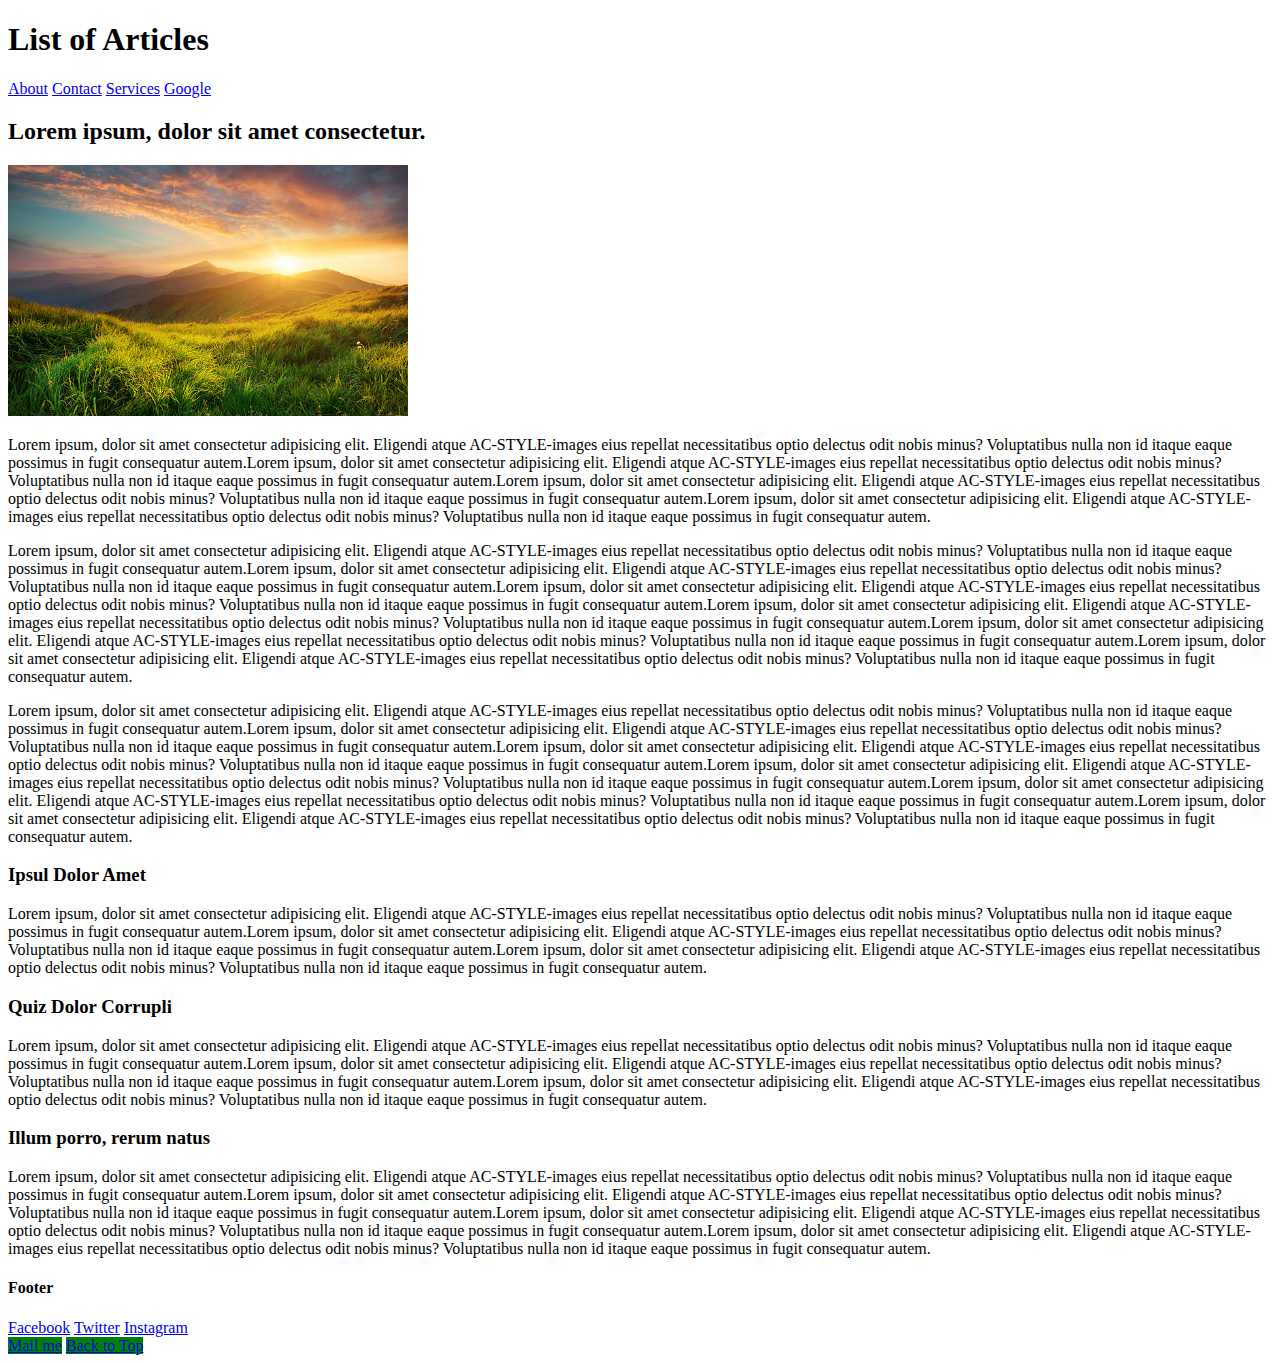
<file: block-BHaaak/index.html>
<!-- 
### Create a website having 3 separate pages.

#### TODO 💻:

1. Create a website having 3 separate pages.
2. Each page must be connected.
3. Each page must have the same structure. But the content can be different. The sample structure of a page has been shown below.
4. There must be different images on each page.
5. For the link use both relative path and absolute path depending upon the type of link.
6. In the footer, we have some social media links also, connect each media link to your profile page.
7. For mail me link in the footer, connect it to a mail. The mail must have a subject and body part also.
8. Back to top button must take to the top of the page once clicked.

---

![alt text](https://raw.githubusercontent.com/suraj122/AC-STYLE-images/master/html-css/ex-1.png)

---

- use appropriate semantic tags and keep the nesting and indentation clean.
- All the absolute must open in a new window. -->
<!DOCTYPE html>
<html lang="en">
<head>
    <meta charset="UTF-8">
    <title>assignment 1</title>
    <link rel="stylesheet" href="style.css"/>
</head>
<body id="top">
    <header>
        <h1>List of Articles</h1>
        <nav>
            <a href="about.html">About</a>
            <a href="contact.html">Contact</a>
            <a href="service.html">Services</a>
            <a href="http://www.google.com/" target="_blank">Google</a>
        </nav>
    </header>
    <main>
        <section>
            <article>
                <header>
                <h2>Lorem ipsum, dolor sit amet consectetur.</h2>
                <img src="natore.png" alt="nature" width="400"/>
                </header>
                <p>Lorem ipsum, dolor sit amet consectetur adipisicing elit. Eligendi atque AC-STYLE-images
                     eius repellat necessitatibus optio delectus odit nobis minus? Voluptatibus nulla non id
                      itaque eaque possimus in fugit consequatur autem.Lorem ipsum, dolor sit amet consectetur adipisicing elit. Eligendi atque AC-STYLE-images
                      eius repellat necessitatibus optio delectus odit nobis minus? Voluptatibus nulla non id
                       itaque eaque possimus in fugit consequatur autem.Lorem ipsum, dolor sit amet consectetur adipisicing elit. Eligendi atque AC-STYLE-images
                       eius repellat necessitatibus optio delectus odit nobis minus? Voluptatibus nulla non id
                        itaque eaque possimus in fugit consequatur autem.Lorem ipsum, dolor sit amet consectetur adipisicing elit. Eligendi atque AC-STYLE-images
                        eius repellat necessitatibus optio delectus odit nobis minus? Voluptatibus nulla non id
                         itaque eaque possimus in fugit consequatur autem.</p>
                         <p>Lorem ipsum, dolor sit amet consectetur adipisicing elit. Eligendi atque AC-STYLE-images
                            eius repellat necessitatibus optio delectus odit nobis minus? Voluptatibus nulla non id
                             itaque eaque possimus in fugit consequatur autem.Lorem ipsum, dolor sit amet consectetur adipisicing elit. Eligendi atque AC-STYLE-images
                             eius repellat necessitatibus optio delectus odit nobis minus? Voluptatibus nulla non id
                              itaque eaque possimus in fugit consequatur autem.Lorem ipsum, dolor sit amet consectetur adipisicing elit. Eligendi atque AC-STYLE-images
                              eius repellat necessitatibus optio delectus odit nobis minus? Voluptatibus nulla non id
                               itaque eaque possimus in fugit consequatur autem.Lorem ipsum, dolor sit amet consectetur adipisicing elit. Eligendi atque AC-STYLE-images
                               eius repellat necessitatibus optio delectus odit nobis minus? Voluptatibus nulla non id
                                itaque eaque possimus in fugit consequatur autem.Lorem ipsum, dolor sit amet consectetur adipisicing elit. Eligendi atque AC-STYLE-images
                                eius repellat necessitatibus optio delectus odit nobis minus? Voluptatibus nulla non id
                                 itaque eaque possimus in fugit consequatur autem.Lorem ipsum, dolor sit amet consectetur adipisicing elit. Eligendi atque AC-STYLE-images
                                 eius repellat necessitatibus optio delectus odit nobis minus? Voluptatibus nulla non id
                                  itaque eaque possimus in fugit consequatur autem.</p>
                                  <p>Lorem ipsum, dolor sit amet consectetur adipisicing elit. Eligendi atque AC-STYLE-images
                                    eius repellat necessitatibus optio delectus odit nobis minus? Voluptatibus nulla non id
                                     itaque eaque possimus in fugit consequatur autem.Lorem ipsum, dolor sit amet consectetur adipisicing elit. Eligendi atque AC-STYLE-images
                                     eius repellat necessitatibus optio delectus odit nobis minus? Voluptatibus nulla non id
                                      itaque eaque possimus in fugit consequatur autem.Lorem ipsum, dolor sit amet consectetur adipisicing elit. Eligendi atque AC-STYLE-images
                                      eius repellat necessitatibus optio delectus odit nobis minus? Voluptatibus nulla non id
                                       itaque eaque possimus in fugit consequatur autem.Lorem ipsum, dolor sit amet consectetur adipisicing elit. Eligendi atque AC-STYLE-images
                                       eius repellat necessitatibus optio delectus odit nobis minus? Voluptatibus nulla non id
                                        itaque eaque possimus in fugit consequatur autem.Lorem ipsum, dolor sit amet consectetur adipisicing elit. Eligendi atque AC-STYLE-images
                                        eius repellat necessitatibus optio delectus odit nobis minus? Voluptatibus nulla non id
                                         itaque eaque possimus in fugit consequatur autem.Lorem ipsum, dolor sit amet consectetur adipisicing elit. Eligendi atque AC-STYLE-images
                                         eius repellat necessitatibus optio delectus odit nobis minus? Voluptatibus nulla non id
                                          itaque eaque possimus in fugit consequatur autem.</p>

            </article>
        </section>
        <section>
            <article>
                <h3>Ipsul Dolor Amet</h3>
                <p>Lorem ipsum, dolor sit amet consectetur adipisicing elit. Eligendi atque AC-STYLE-images
                    eius repellat necessitatibus optio delectus odit nobis minus? Voluptatibus nulla non id
                     itaque eaque possimus in fugit consequatur autem.Lorem ipsum, dolor sit amet consectetur adipisicing elit. Eligendi atque AC-STYLE-images
                     eius repellat necessitatibus optio delectus odit nobis minus? Voluptatibus nulla non id
                      itaque eaque possimus in fugit consequatur autem.Lorem ipsum, dolor sit amet consectetur adipisicing elit. Eligendi atque AC-STYLE-images
                      eius repellat necessitatibus optio delectus odit nobis minus? Voluptatibus nulla non id
                       itaque eaque possimus in fugit consequatur autem.</p>
            </article>
            <article>
                <h3>Quiz Dolor Corrupli</h3>
                <p>Lorem ipsum, dolor sit amet consectetur adipisicing elit. Eligendi atque AC-STYLE-images
                    eius repellat necessitatibus optio delectus odit nobis minus? Voluptatibus nulla non id
                     itaque eaque possimus in fugit consequatur autem.Lorem ipsum, dolor sit amet consectetur adipisicing elit. Eligendi atque AC-STYLE-images
                     eius repellat necessitatibus optio delectus odit nobis minus? Voluptatibus nulla non id
                      itaque eaque possimus in fugit consequatur autem.Lorem ipsum, dolor sit amet consectetur adipisicing elit. Eligendi atque AC-STYLE-images
                      eius repellat necessitatibus optio delectus odit nobis minus? Voluptatibus nulla non id
                       itaque eaque possimus in fugit consequatur autem.</p>
            </article>
            <article>
                <h3>Illum porro, rerum natus</h3>
                <p>Lorem ipsum, dolor sit amet consectetur adipisicing elit. Eligendi atque AC-STYLE-images
                    eius repellat necessitatibus optio delectus odit nobis minus? Voluptatibus nulla non id
                     itaque eaque possimus in fugit consequatur autem.Lorem ipsum, dolor sit amet consectetur adipisicing elit. Eligendi atque AC-STYLE-images
                     eius repellat necessitatibus optio delectus odit nobis minus? Voluptatibus nulla non id
                      itaque eaque possimus in fugit consequatur autem.Lorem ipsum, dolor sit amet consectetur adipisicing elit. Eligendi atque AC-STYLE-images
                      eius repellat necessitatibus optio delectus odit nobis minus? Voluptatibus nulla non id
                       itaque eaque possimus in fugit consequatur autem.Lorem ipsum, dolor sit amet consectetur adipisicing elit. Eligendi atque AC-STYLE-images
                       eius repellat necessitatibus optio delectus odit nobis minus? Voluptatibus nulla non id
                        itaque eaque possimus in fugit consequatur autem.</p>
            </article>
        </section>
    </main>
    <footer>
        <h4>Footer</h4>
        <nav>
            <a href="#" target="_blank">Facebook</a>
            <a href="#" target="_blank">Twitter</a>
            <a href="#" target="_blank">Instagram</a>
        </nav>
        <a href="mailto:abc@gmail.com?subject=Reaching Out&body=How are you doing?" class="awesome">Mail me</a>
        <a href="#top" class="awesome">Back to Top</a>
    </footer>
    </body>
</html>
</file>
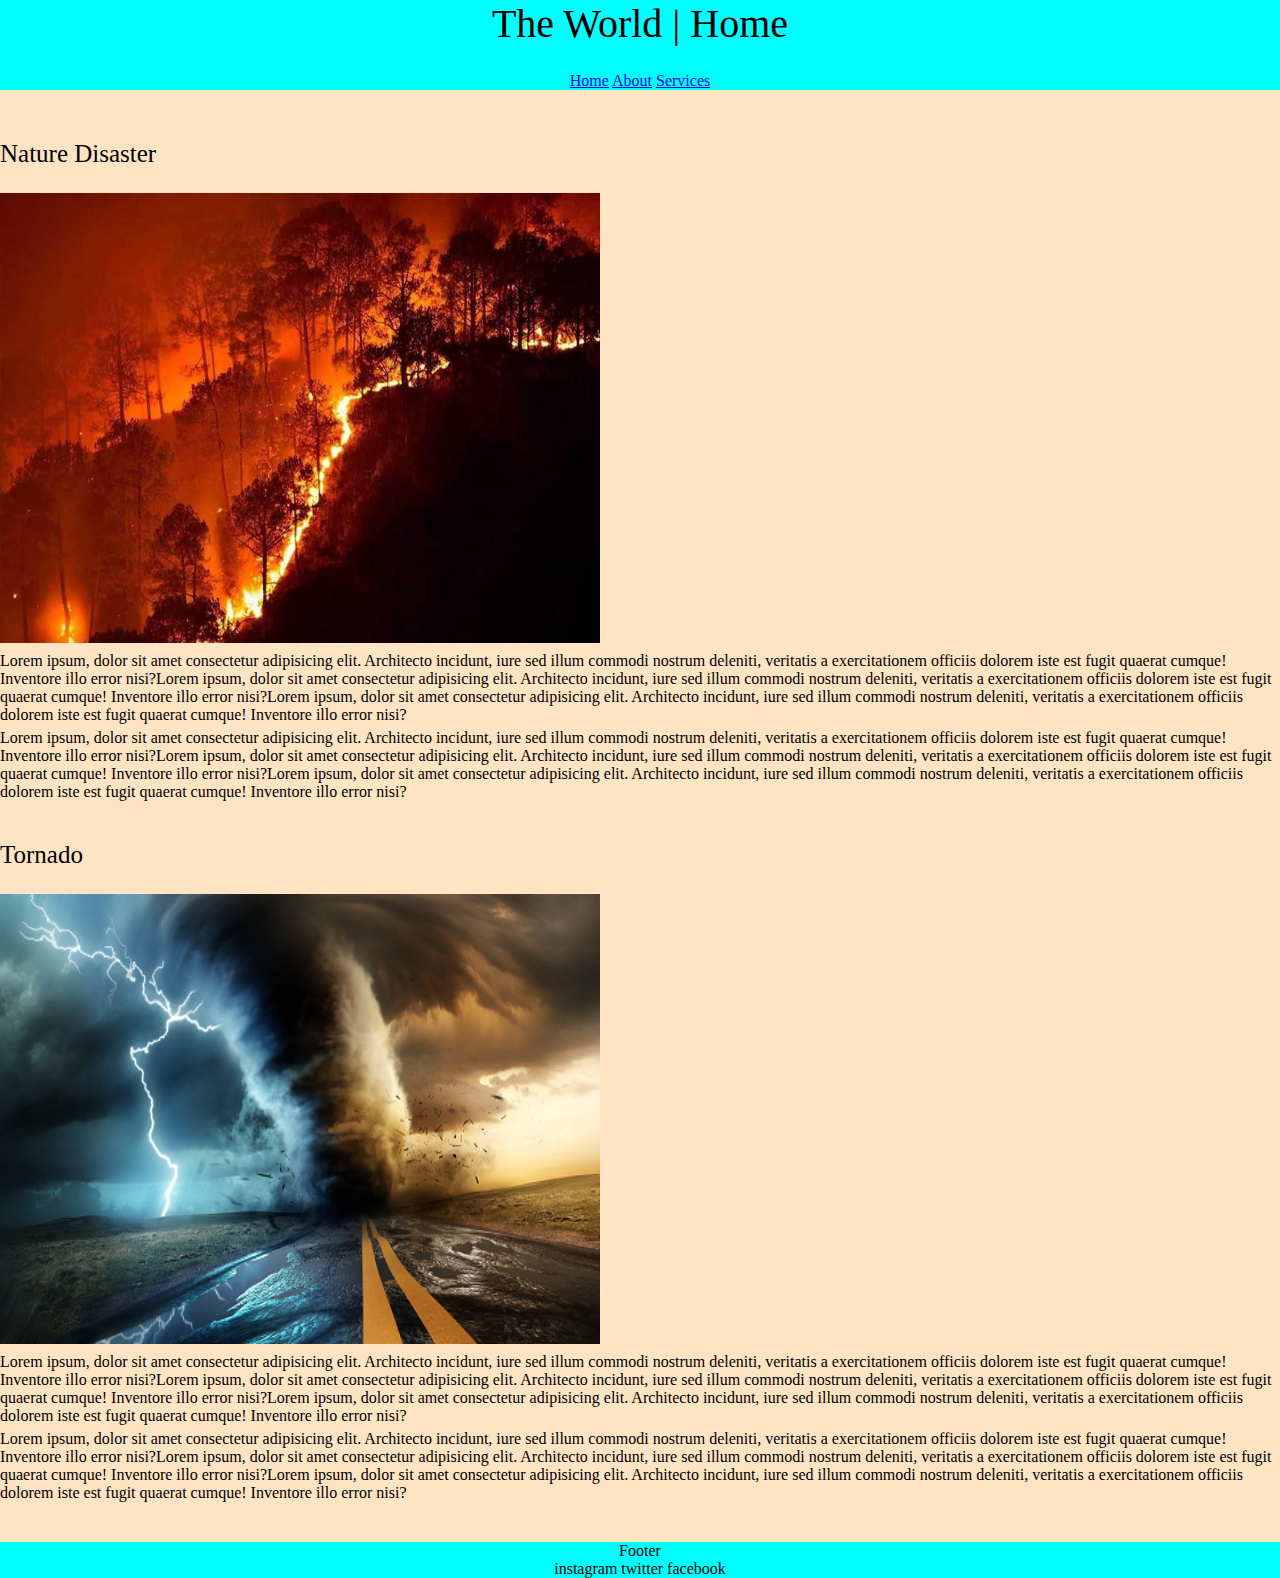
<file: block-BHaaam/index.html>
<!-- 
### Create a website having 3 separate pages.

#### TODO 💻:

1. Create a multi-page website, having at least three pages connected.

2. Each page must have one header and footer.

3. In between the header and footer, there must be the main content of the page.

4. The main content must have at least two articles.

5. Each article must have one image.

6. Use different background colors for different pages.

7. Using CSS resets is necessary.

- use appropriate semantic tags and keep the nesting and indentation clean. -->
<!DOCTYPE html>
<html lang="en">
<head>
    <meta charset="UTF-8">
    <title>assignment-2</title>
    <link rel="stylesheet" href="style.css"/>
</head>
<body class="home">
    <header class="main">
        <h1>The World | Home</h1>
        <nav>
            <a href="index.html">Home</a>
            <a href="about.html">About</a>
            <a href="service.html">Services</a>
        </nav>
    </header>
    <main>
        <section>
            <article>
                <header>
                <h2>Nature Disaster</h2>
                <img src="disaster.png" alt="disaster"/>
                </header>
                <p>Lorem ipsum, dolor sit amet consectetur adipisicing elit. Architecto incidunt, iure sed 
                    illum commodi nostrum deleniti, veritatis a exercitationem officiis dolorem iste est 
                    fugit quaerat cumque! Inventore illo error nisi?Lorem ipsum, dolor sit amet consectetur adipisicing elit. Architecto incidunt, iure sed 
                    illum commodi nostrum deleniti, veritatis a exercitationem officiis dolorem iste est 
                    fugit quaerat cumque! Inventore illo error nisi?Lorem ipsum, dolor sit amet consectetur adipisicing elit. Architecto incidunt, iure sed 
                    illum commodi nostrum deleniti, veritatis a exercitationem officiis dolorem iste est 
                    fugit quaerat cumque! Inventore illo error nisi?</p>
                    <p>Lorem ipsum, dolor sit amet consectetur adipisicing elit. Architecto incidunt, iure sed 
                        illum commodi nostrum deleniti, veritatis a exercitationem officiis dolorem iste est 
                        fugit quaerat cumque! Inventore illo error nisi?Lorem ipsum, dolor sit amet consectetur adipisicing elit. Architecto incidunt, iure sed 
                        illum commodi nostrum deleniti, veritatis a exercitationem officiis dolorem iste est 
                        fugit quaerat cumque! Inventore illo error nisi?Lorem ipsum, dolor sit amet consectetur adipisicing elit. Architecto incidunt, iure sed 
                        illum commodi nostrum deleniti, veritatis a exercitationem officiis dolorem iste est 
                        fugit quaerat cumque! Inventore illo error nisi?</p>
            </article>
            <article>
                <header>
                <h2>Tornado</h2>
                <img src="tornado.png" alt="tornado"/>
                </header>
                <p>Lorem ipsum, dolor sit amet consectetur adipisicing elit. Architecto incidunt, iure sed 
                    illum commodi nostrum deleniti, veritatis a exercitationem officiis dolorem iste est 
                    fugit quaerat cumque! Inventore illo error nisi?Lorem ipsum, dolor sit amet consectetur adipisicing elit. Architecto incidunt, iure sed 
                    illum commodi nostrum deleniti, veritatis a exercitationem officiis dolorem iste est 
                    fugit quaerat cumque! Inventore illo error nisi?Lorem ipsum, dolor sit amet consectetur adipisicing elit. Architecto incidunt, iure sed 
                    illum commodi nostrum deleniti, veritatis a exercitationem officiis dolorem iste est 
                    fugit quaerat cumque! Inventore illo error nisi?</p>
                    <p>Lorem ipsum, dolor sit amet consectetur adipisicing elit. Architecto incidunt, iure sed 
                        illum commodi nostrum deleniti, veritatis a exercitationem officiis dolorem iste est 
                        fugit quaerat cumque! Inventore illo error nisi?Lorem ipsum, dolor sit amet consectetur adipisicing elit. Architecto incidunt, iure sed 
                        illum commodi nostrum deleniti, veritatis a exercitationem officiis dolorem iste est 
                        fugit quaerat cumque! Inventore illo error nisi?Lorem ipsum, dolor sit amet consectetur adipisicing elit. Architecto incidunt, iure sed 
                        illum commodi nostrum deleniti, veritatis a exercitationem officiis dolorem iste est 
                        fugit quaerat cumque! Inventore illo error nisi?</p>
            </article>
        </section>
    </main>
    <footer class="footer">
        <h3>Footer</h3>
        <nav>
            <a nref="#">instagram</a>
            <a nref="#">twitter</a>
            <a nref="#">facebook</a>
        </nav>

    </footer>
</body>
</html>
</file>
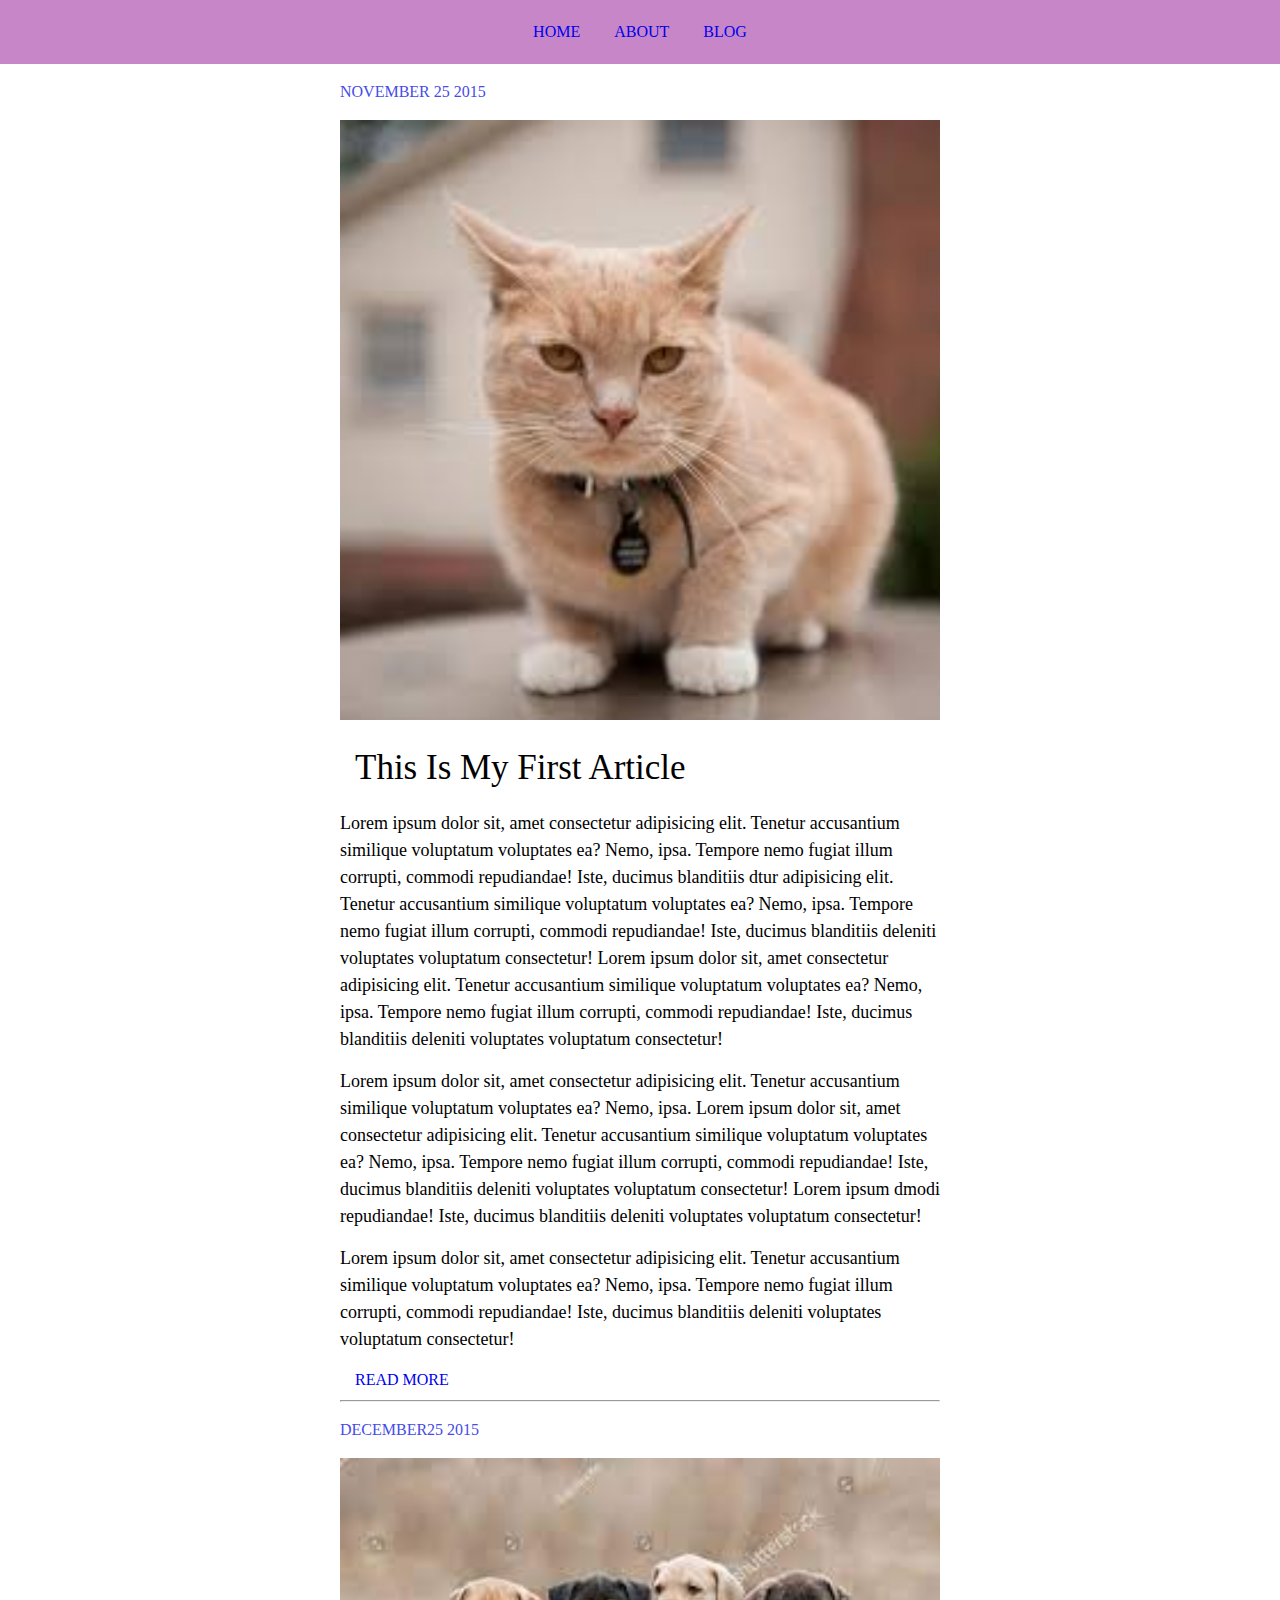
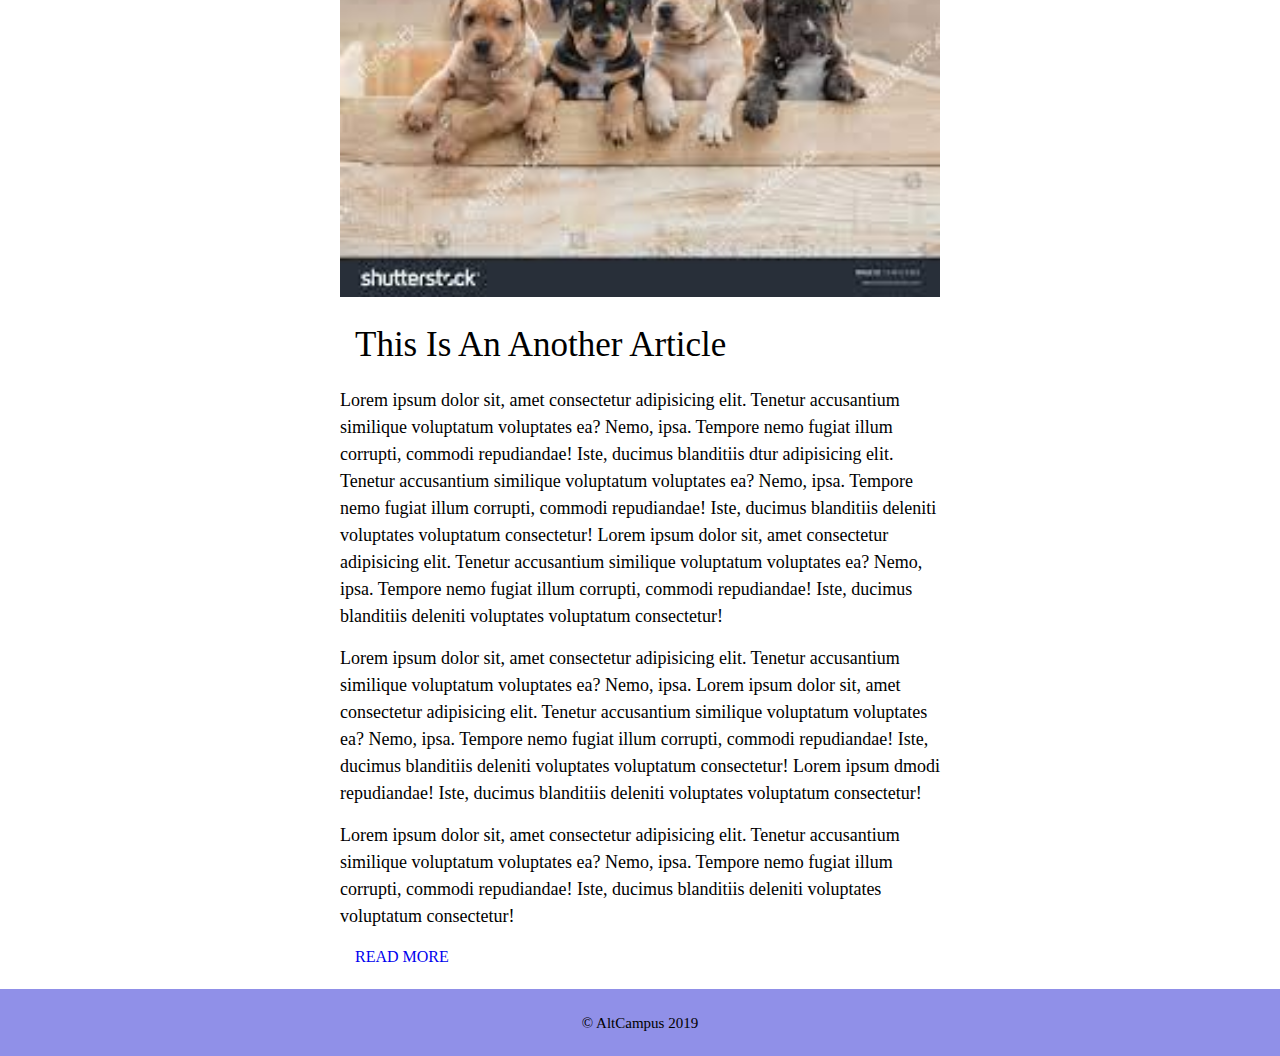
<file: block-BHaaan/index.html>
<!---

### Create a blog page having 2 articles.

#### TODO 🚀:

1. Create a blog page having 2 articles.
2. The sample structure of a page has been shown below.

---

![alt text](https://raw.githubusercontent.com/suraj122/AC-STYLE-images/master/html-css/ex3.png)

---

- Using a CSS reset is necessary.

- Use appropriate semantic tags and keep the nesting and indentation clean.

-->
<!DOCTYPE html>
<html lang="en">
<head>
    <meta charset="UTF-8">
    <title>Assignment-3</title>
    <link rel="stylesheet" href="style.css"/>
</head>
<body>
    <header class="head">
        <nav>
            <a href="#">Home</a>
            <a href="#">About</a>
            <a href="#">Blog</a>
        </nav>
    </header>
    <main>
        <section class="blog">
        <article>
            <div class="time">
            <time datetime="25-11-2015">November 25 2015</time>
            </div>
            <div>
            <img src="cat.png" alt="cat"/>
            </div>
            <h2 class="heading">This is my first Article</h2>
            <p class="text">Lorem ipsum dolor sit, amet consectetur adipisicing elit. Tenetur accusantium similique voluptatum voluptates ea? Nemo, ipsa. 
                Tempore nemo fugiat illum corrupti, commodi repudiandae! Iste, ducimus blanditiis dtur adipisicing elit. Tenetur accusantium similique voluptatum voluptates ea? Nemo, ipsa. 
                Tempore nemo fugiat illum corrupti, commodi repudiandae! Iste, ducimus blanditiis deleniti voluptates voluptatum consectetur!
                Lorem ipsum dolor sit, amet consectetur adipisicing elit. Tenetur accusantium similique voluptatum voluptates ea? Nemo, ipsa. 
                Tempore nemo fugiat illum corrupti, commodi repudiandae! Iste, ducimus blanditiis deleniti voluptates voluptatum consectetur!</p>
                <p class="text">Lorem ipsum dolor sit, amet consectetur adipisicing elit. Tenetur accusantium similique voluptatum voluptates ea? Nemo, ipsa.
                    Lorem ipsum dolor sit, amet consectetur adipisicing elit. Tenetur accusantium similique voluptatum voluptates ea? Nemo, ipsa. 
                Tempore nemo fugiat illum corrupti, commodi repudiandae! Iste, ducimus blanditiis deleniti voluptates voluptatum consectetur!
                Lorem ipsum dmodi repudiandae! Iste, ducimus blanditiis deleniti voluptates voluptatum consectetur!</p>
                    <p class="text">Lorem ipsum dolor sit, amet consectetur adipisicing elit. Tenetur accusantium similique voluptatum voluptates ea? Nemo, ipsa. 
                        Tempore nemo fugiat illum corrupti, commodi repudiandae! Iste, ducimus blanditiis deleniti voluptates voluptatum consectetur!</p>
                        <a href="#">READ MORE</a>
                        <hr>
        </article>
        <article>
            <div class="time">
            <time datetime="25-12-2015">December25 2015</time>
            </div>
            <div>
            <img src="dog.png" alt="dog"/>
            </div>
            <h2 class="heading">This is an another Article</h2>
            <p class="text">Lorem ipsum dolor sit, amet consectetur adipisicing elit. Tenetur accusantium similique voluptatum voluptates ea? Nemo, ipsa. 
                Tempore nemo fugiat illum corrupti, commodi repudiandae! Iste, ducimus blanditiis dtur adipisicing elit. Tenetur accusantium similique voluptatum voluptates ea? Nemo, ipsa. 
                Tempore nemo fugiat illum corrupti, commodi repudiandae! Iste, ducimus blanditiis deleniti voluptates voluptatum consectetur!
                Lorem ipsum dolor sit, amet consectetur adipisicing elit. Tenetur accusantium similique voluptatum voluptates ea? Nemo, ipsa. 
                Tempore nemo fugiat illum corrupti, commodi repudiandae! Iste, ducimus blanditiis deleniti voluptates voluptatum consectetur!</p>
                <p class="text">Lorem ipsum dolor sit, amet consectetur adipisicing elit. Tenetur accusantium similique voluptatum voluptates ea? Nemo, ipsa.
                    Lorem ipsum dolor sit, amet consectetur adipisicing elit. Tenetur accusantium similique voluptatum voluptates ea? Nemo, ipsa. 
                Tempore nemo fugiat illum corrupti, commodi repudiandae! Iste, ducimus blanditiis deleniti voluptates voluptatum consectetur!
                Lorem ipsum dmodi repudiandae! Iste, ducimus blanditiis deleniti voluptates voluptatum consectetur!</p>
                    <p class="text">Lorem ipsum dolor sit, amet consectetur adipisicing elit. Tenetur accusantium similique voluptatum voluptates ea? Nemo, ipsa. 
                        Tempore nemo fugiat illum corrupti, commodi repudiandae! Iste, ducimus blanditiis deleniti voluptates voluptatum consectetur!</p>
                        <a href="#">READ MORE</a>
        </article>
        </section>
    </main>
    <footer class="footer">
        <small>&copy; AltCampus 2019</small>
    </footer>
</body>
</html>
</file>
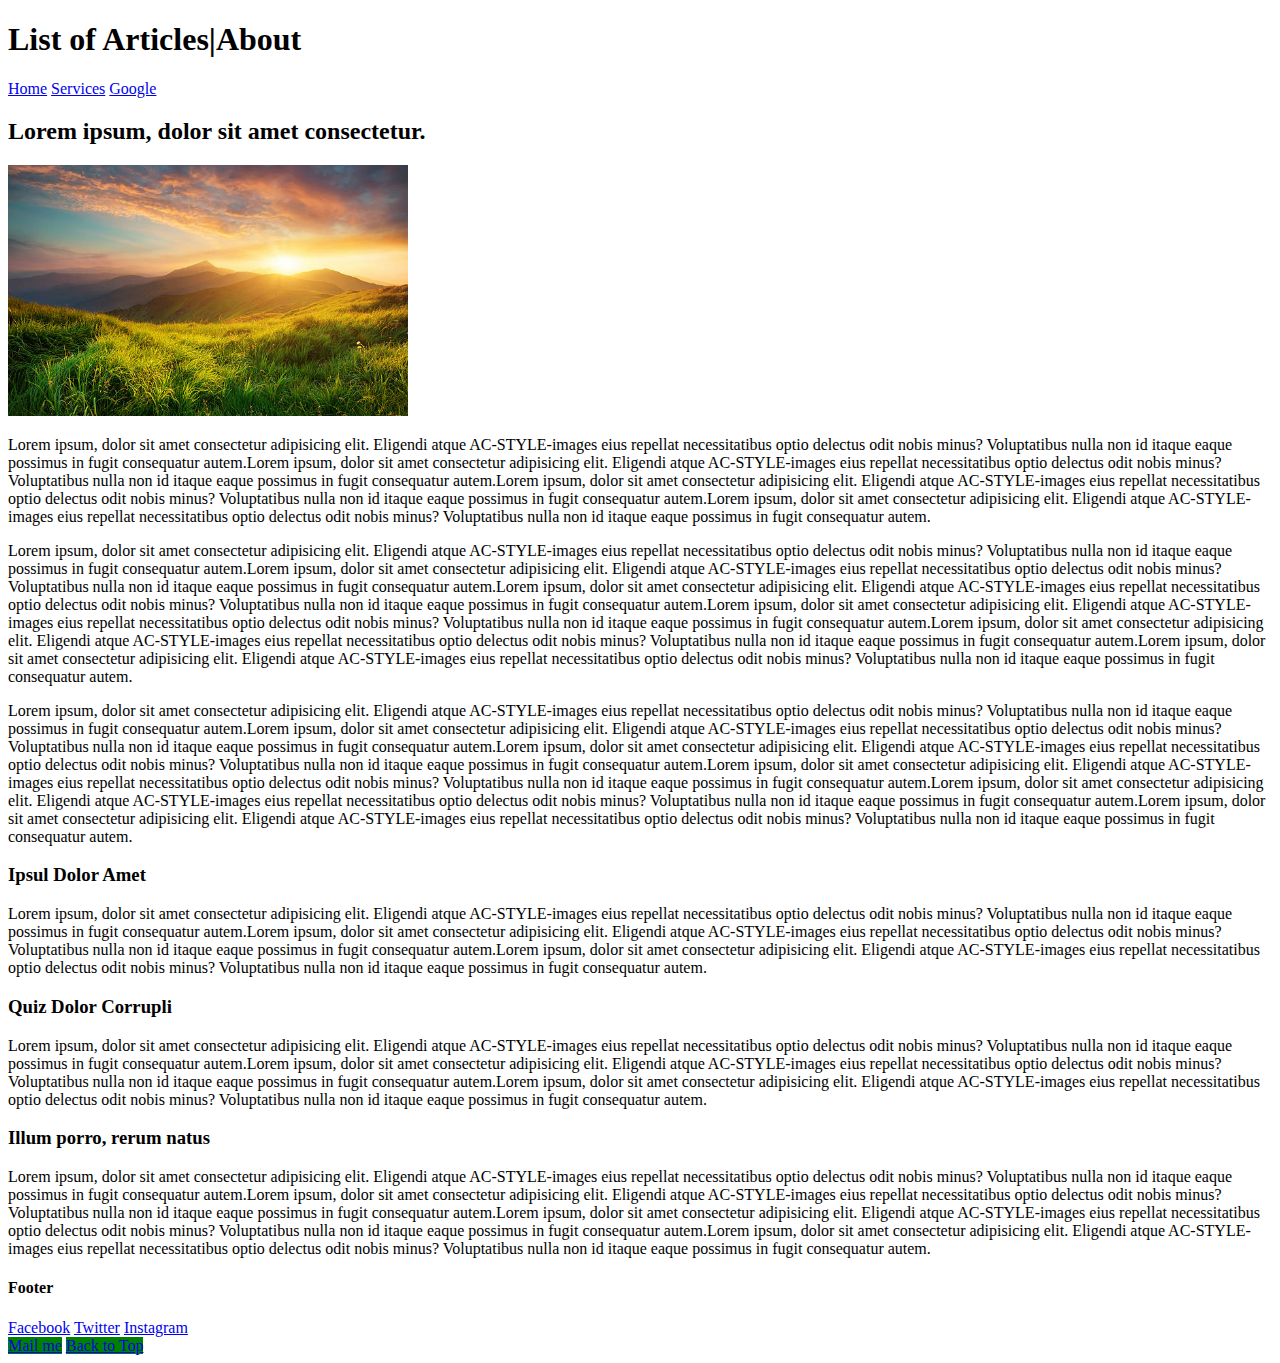
<file: block-BHaaak/about.html>
<!DOCTYPE html>
<html lang="en">
<head>
    <meta charset="UTF-8">
    <title>assignment 1</title>
    <link rel="stylesheet" href="style.css"/>
</head>
<body>
    <header>
        <h1>List of Articles|About</h1>
        <nav>
            <a href="index.html">Home</a>
            <a href="contact.html"></a>
            <a href="service.html">Services</a>
            <a href="https://www.google.com/" target="_blank">Google</a>
        </nav>
    </header>
    <main>
        <section>
            <article>
                <header>
                <h2>Lorem ipsum, dolor sit amet consectetur.</h2>
                <img src="natore.png" alt="nature" width="400"/>
                </header>
                <p>Lorem ipsum, dolor sit amet consectetur adipisicing elit. Eligendi atque AC-STYLE-images
                     eius repellat necessitatibus optio delectus odit nobis minus? Voluptatibus nulla non id
                      itaque eaque possimus in fugit consequatur autem.Lorem ipsum, dolor sit amet consectetur adipisicing elit. Eligendi atque AC-STYLE-images
                      eius repellat necessitatibus optio delectus odit nobis minus? Voluptatibus nulla non id
                       itaque eaque possimus in fugit consequatur autem.Lorem ipsum, dolor sit amet consectetur adipisicing elit. Eligendi atque AC-STYLE-images
                       eius repellat necessitatibus optio delectus odit nobis minus? Voluptatibus nulla non id
                        itaque eaque possimus in fugit consequatur autem.Lorem ipsum, dolor sit amet consectetur adipisicing elit. Eligendi atque AC-STYLE-images
                        eius repellat necessitatibus optio delectus odit nobis minus? Voluptatibus nulla non id
                         itaque eaque possimus in fugit consequatur autem.</p>
                         <p>Lorem ipsum, dolor sit amet consectetur adipisicing elit. Eligendi atque AC-STYLE-images
                            eius repellat necessitatibus optio delectus odit nobis minus? Voluptatibus nulla non id
                             itaque eaque possimus in fugit consequatur autem.Lorem ipsum, dolor sit amet consectetur adipisicing elit. Eligendi atque AC-STYLE-images
                             eius repellat necessitatibus optio delectus odit nobis minus? Voluptatibus nulla non id
                              itaque eaque possimus in fugit consequatur autem.Lorem ipsum, dolor sit amet consectetur adipisicing elit. Eligendi atque AC-STYLE-images
                              eius repellat necessitatibus optio delectus odit nobis minus? Voluptatibus nulla non id
                               itaque eaque possimus in fugit consequatur autem.Lorem ipsum, dolor sit amet consectetur adipisicing elit. Eligendi atque AC-STYLE-images
                               eius repellat necessitatibus optio delectus odit nobis minus? Voluptatibus nulla non id
                                itaque eaque possimus in fugit consequatur autem.Lorem ipsum, dolor sit amet consectetur adipisicing elit. Eligendi atque AC-STYLE-images
                                eius repellat necessitatibus optio delectus odit nobis minus? Voluptatibus nulla non id
                                 itaque eaque possimus in fugit consequatur autem.Lorem ipsum, dolor sit amet consectetur adipisicing elit. Eligendi atque AC-STYLE-images
                                 eius repellat necessitatibus optio delectus odit nobis minus? Voluptatibus nulla non id
                                  itaque eaque possimus in fugit consequatur autem.</p>
                                  <p>Lorem ipsum, dolor sit amet consectetur adipisicing elit. Eligendi atque AC-STYLE-images
                                    eius repellat necessitatibus optio delectus odit nobis minus? Voluptatibus nulla non id
                                     itaque eaque possimus in fugit consequatur autem.Lorem ipsum, dolor sit amet consectetur adipisicing elit. Eligendi atque AC-STYLE-images
                                     eius repellat necessitatibus optio delectus odit nobis minus? Voluptatibus nulla non id
                                      itaque eaque possimus in fugit consequatur autem.Lorem ipsum, dolor sit amet consectetur adipisicing elit. Eligendi atque AC-STYLE-images
                                      eius repellat necessitatibus optio delectus odit nobis minus? Voluptatibus nulla non id
                                       itaque eaque possimus in fugit consequatur autem.Lorem ipsum, dolor sit amet consectetur adipisicing elit. Eligendi atque AC-STYLE-images
                                       eius repellat necessitatibus optio delectus odit nobis minus? Voluptatibus nulla non id
                                        itaque eaque possimus in fugit consequatur autem.Lorem ipsum, dolor sit amet consectetur adipisicing elit. Eligendi atque AC-STYLE-images
                                        eius repellat necessitatibus optio delectus odit nobis minus? Voluptatibus nulla non id
                                         itaque eaque possimus in fugit consequatur autem.Lorem ipsum, dolor sit amet consectetur adipisicing elit. Eligendi atque AC-STYLE-images
                                         eius repellat necessitatibus optio delectus odit nobis minus? Voluptatibus nulla non id
                                          itaque eaque possimus in fugit consequatur autem.</p>

            </article>
        </section>
        <section>
            <article>
                <h3>Ipsul Dolor Amet</h3>
                <p>Lorem ipsum, dolor sit amet consectetur adipisicing elit. Eligendi atque AC-STYLE-images
                    eius repellat necessitatibus optio delectus odit nobis minus? Voluptatibus nulla non id
                     itaque eaque possimus in fugit consequatur autem.Lorem ipsum, dolor sit amet consectetur adipisicing elit. Eligendi atque AC-STYLE-images
                     eius repellat necessitatibus optio delectus odit nobis minus? Voluptatibus nulla non id
                      itaque eaque possimus in fugit consequatur autem.Lorem ipsum, dolor sit amet consectetur adipisicing elit. Eligendi atque AC-STYLE-images
                      eius repellat necessitatibus optio delectus odit nobis minus? Voluptatibus nulla non id
                       itaque eaque possimus in fugit consequatur autem.</p>
            </article>
            <article>
                <h3>Quiz Dolor Corrupli</h3>
                <p>Lorem ipsum, dolor sit amet consectetur adipisicing elit. Eligendi atque AC-STYLE-images
                    eius repellat necessitatibus optio delectus odit nobis minus? Voluptatibus nulla non id
                     itaque eaque possimus in fugit consequatur autem.Lorem ipsum, dolor sit amet consectetur adipisicing elit. Eligendi atque AC-STYLE-images
                     eius repellat necessitatibus optio delectus odit nobis minus? Voluptatibus nulla non id
                      itaque eaque possimus in fugit consequatur autem.Lorem ipsum, dolor sit amet consectetur adipisicing elit. Eligendi atque AC-STYLE-images
                      eius repellat necessitatibus optio delectus odit nobis minus? Voluptatibus nulla non id
                       itaque eaque possimus in fugit consequatur autem.</p>
            </article>
            <article>
                <h3>Illum porro, rerum natus</h3>
                <p>Lorem ipsum, dolor sit amet consectetur adipisicing elit. Eligendi atque AC-STYLE-images
                    eius repellat necessitatibus optio delectus odit nobis minus? Voluptatibus nulla non id
                     itaque eaque possimus in fugit consequatur autem.Lorem ipsum, dolor sit amet consectetur adipisicing elit. Eligendi atque AC-STYLE-images
                     eius repellat necessitatibus optio delectus odit nobis minus? Voluptatibus nulla non id
                      itaque eaque possimus in fugit consequatur autem.Lorem ipsum, dolor sit amet consectetur adipisicing elit. Eligendi atque AC-STYLE-images
                      eius repellat necessitatibus optio delectus odit nobis minus? Voluptatibus nulla non id
                       itaque eaque possimus in fugit consequatur autem.Lorem ipsum, dolor sit amet consectetur adipisicing elit. Eligendi atque AC-STYLE-images
                       eius repellat necessitatibus optio delectus odit nobis minus? Voluptatibus nulla non id
                        itaque eaque possimus in fugit consequatur autem.</p>
            </article>
        </section>
    </main>
    <footer>
        <h4>Footer</h4>
        <nav>
            <a href="#" target="_blank">Facebook</a>
            <a href="#" target="_blank">Twitter</a>
            <a href="#" target="_blank">Instagram</a>
        </nav>
        <a href="mailto:abc@gmail.com?subject=Reaching Out&body=How are you doing?" class="awesome">Mail me</a>
        <a href="#top" class="awesome">Back to Top</a>
    </footer>
</body>
</html>
</file>
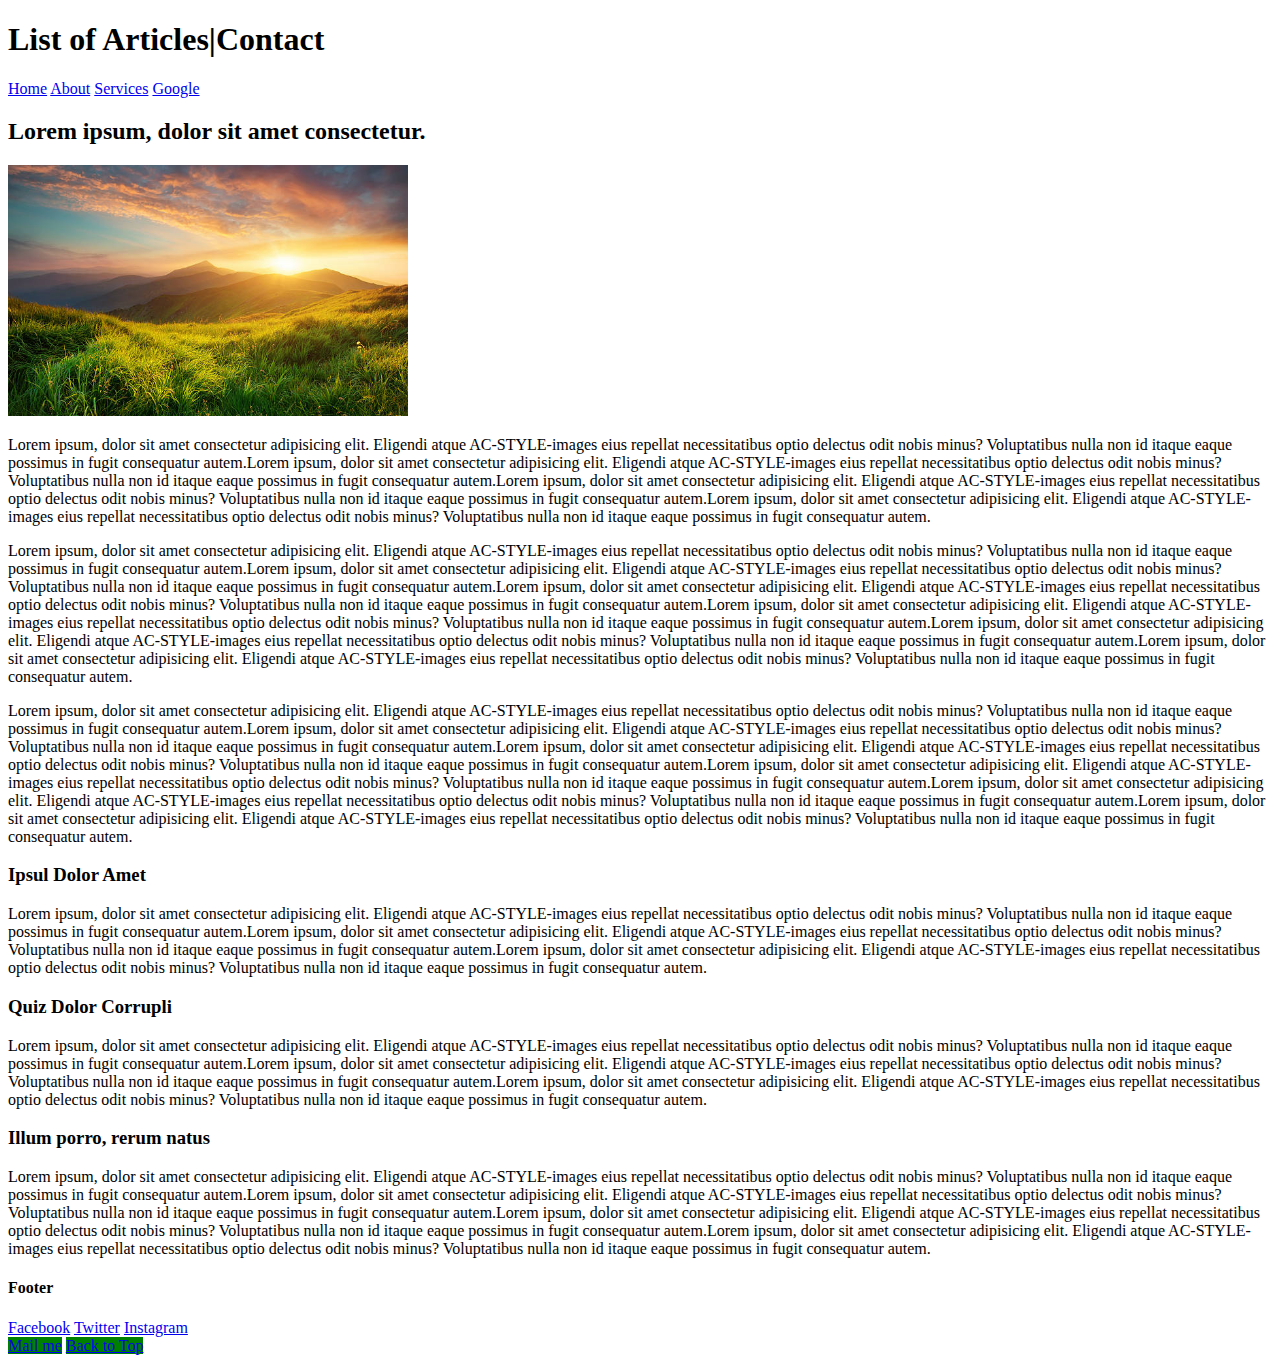
<file: block-BHaaak/contact.html>
<!DOCTYPE html>
<html lang="en">
<head>
    <meta charset="UTF-8">
    <title>assignment 1</title>
    <link rel="stylesheet" href="style.css"/>
</head>
<body>
    <header>
        <h1>List of Articles|Contact</h1>
        <nav>
            <a href="index.html">Home</a>
            <a href="about.html">About</a>
            <a href="service.html">Services</a>
            <a href="http://www.google.com/" target="_blank">Google</a>
        </nav>
    </header>
    <main>
        <section>
            <article>
                <header>
                <h2>Lorem ipsum, dolor sit amet consectetur.</h2>
                <img src="natore.png" alt="nature" width="400"/>
                </header>
                <p>Lorem ipsum, dolor sit amet consectetur adipisicing elit. Eligendi atque AC-STYLE-images
                     eius repellat necessitatibus optio delectus odit nobis minus? Voluptatibus nulla non id
                      itaque eaque possimus in fugit consequatur autem.Lorem ipsum, dolor sit amet consectetur adipisicing elit. Eligendi atque AC-STYLE-images
                      eius repellat necessitatibus optio delectus odit nobis minus? Voluptatibus nulla non id
                       itaque eaque possimus in fugit consequatur autem.Lorem ipsum, dolor sit amet consectetur adipisicing elit. Eligendi atque AC-STYLE-images
                       eius repellat necessitatibus optio delectus odit nobis minus? Voluptatibus nulla non id
                        itaque eaque possimus in fugit consequatur autem.Lorem ipsum, dolor sit amet consectetur adipisicing elit. Eligendi atque AC-STYLE-images
                        eius repellat necessitatibus optio delectus odit nobis minus? Voluptatibus nulla non id
                         itaque eaque possimus in fugit consequatur autem.</p>
                         <p>Lorem ipsum, dolor sit amet consectetur adipisicing elit. Eligendi atque AC-STYLE-images
                            eius repellat necessitatibus optio delectus odit nobis minus? Voluptatibus nulla non id
                             itaque eaque possimus in fugit consequatur autem.Lorem ipsum, dolor sit amet consectetur adipisicing elit. Eligendi atque AC-STYLE-images
                             eius repellat necessitatibus optio delectus odit nobis minus? Voluptatibus nulla non id
                              itaque eaque possimus in fugit consequatur autem.Lorem ipsum, dolor sit amet consectetur adipisicing elit. Eligendi atque AC-STYLE-images
                              eius repellat necessitatibus optio delectus odit nobis minus? Voluptatibus nulla non id
                               itaque eaque possimus in fugit consequatur autem.Lorem ipsum, dolor sit amet consectetur adipisicing elit. Eligendi atque AC-STYLE-images
                               eius repellat necessitatibus optio delectus odit nobis minus? Voluptatibus nulla non id
                                itaque eaque possimus in fugit consequatur autem.Lorem ipsum, dolor sit amet consectetur adipisicing elit. Eligendi atque AC-STYLE-images
                                eius repellat necessitatibus optio delectus odit nobis minus? Voluptatibus nulla non id
                                 itaque eaque possimus in fugit consequatur autem.Lorem ipsum, dolor sit amet consectetur adipisicing elit. Eligendi atque AC-STYLE-images
                                 eius repellat necessitatibus optio delectus odit nobis minus? Voluptatibus nulla non id
                                  itaque eaque possimus in fugit consequatur autem.</p>
                                  <p>Lorem ipsum, dolor sit amet consectetur adipisicing elit. Eligendi atque AC-STYLE-images
                                    eius repellat necessitatibus optio delectus odit nobis minus? Voluptatibus nulla non id
                                     itaque eaque possimus in fugit consequatur autem.Lorem ipsum, dolor sit amet consectetur adipisicing elit. Eligendi atque AC-STYLE-images
                                     eius repellat necessitatibus optio delectus odit nobis minus? Voluptatibus nulla non id
                                      itaque eaque possimus in fugit consequatur autem.Lorem ipsum, dolor sit amet consectetur adipisicing elit. Eligendi atque AC-STYLE-images
                                      eius repellat necessitatibus optio delectus odit nobis minus? Voluptatibus nulla non id
                                       itaque eaque possimus in fugit consequatur autem.Lorem ipsum, dolor sit amet consectetur adipisicing elit. Eligendi atque AC-STYLE-images
                                       eius repellat necessitatibus optio delectus odit nobis minus? Voluptatibus nulla non id
                                        itaque eaque possimus in fugit consequatur autem.Lorem ipsum, dolor sit amet consectetur adipisicing elit. Eligendi atque AC-STYLE-images
                                        eius repellat necessitatibus optio delectus odit nobis minus? Voluptatibus nulla non id
                                         itaque eaque possimus in fugit consequatur autem.Lorem ipsum, dolor sit amet consectetur adipisicing elit. Eligendi atque AC-STYLE-images
                                         eius repellat necessitatibus optio delectus odit nobis minus? Voluptatibus nulla non id
                                          itaque eaque possimus in fugit consequatur autem.</p>

            </article>
        </section>
        <section>
            <article>
                <h3>Ipsul Dolor Amet</h3>
                <p>Lorem ipsum, dolor sit amet consectetur adipisicing elit. Eligendi atque AC-STYLE-images
                    eius repellat necessitatibus optio delectus odit nobis minus? Voluptatibus nulla non id
                     itaque eaque possimus in fugit consequatur autem.Lorem ipsum, dolor sit amet consectetur adipisicing elit. Eligendi atque AC-STYLE-images
                     eius repellat necessitatibus optio delectus odit nobis minus? Voluptatibus nulla non id
                      itaque eaque possimus in fugit consequatur autem.Lorem ipsum, dolor sit amet consectetur adipisicing elit. Eligendi atque AC-STYLE-images
                      eius repellat necessitatibus optio delectus odit nobis minus? Voluptatibus nulla non id
                       itaque eaque possimus in fugit consequatur autem.</p>
            </article>
            <article>
                <h3>Quiz Dolor Corrupli</h3>
                <p>Lorem ipsum, dolor sit amet consectetur adipisicing elit. Eligendi atque AC-STYLE-images
                    eius repellat necessitatibus optio delectus odit nobis minus? Voluptatibus nulla non id
                     itaque eaque possimus in fugit consequatur autem.Lorem ipsum, dolor sit amet consectetur adipisicing elit. Eligendi atque AC-STYLE-images
                     eius repellat necessitatibus optio delectus odit nobis minus? Voluptatibus nulla non id
                      itaque eaque possimus in fugit consequatur autem.Lorem ipsum, dolor sit amet consectetur adipisicing elit. Eligendi atque AC-STYLE-images
                      eius repellat necessitatibus optio delectus odit nobis minus? Voluptatibus nulla non id
                       itaque eaque possimus in fugit consequatur autem.</p>
            </article>
            <article>
                <h3>Illum porro, rerum natus</h3>
                <p>Lorem ipsum, dolor sit amet consectetur adipisicing elit. Eligendi atque AC-STYLE-images
                    eius repellat necessitatibus optio delectus odit nobis minus? Voluptatibus nulla non id
                     itaque eaque possimus in fugit consequatur autem.Lorem ipsum, dolor sit amet consectetur adipisicing elit. Eligendi atque AC-STYLE-images
                     eius repellat necessitatibus optio delectus odit nobis minus? Voluptatibus nulla non id
                      itaque eaque possimus in fugit consequatur autem.Lorem ipsum, dolor sit amet consectetur adipisicing elit. Eligendi atque AC-STYLE-images
                      eius repellat necessitatibus optio delectus odit nobis minus? Voluptatibus nulla non id
                       itaque eaque possimus in fugit consequatur autem.Lorem ipsum, dolor sit amet consectetur adipisicing elit. Eligendi atque AC-STYLE-images
                       eius repellat necessitatibus optio delectus odit nobis minus? Voluptatibus nulla non id
                        itaque eaque possimus in fugit consequatur autem.</p>
            </article>
        </section>
    </main>
    <footer>
        <h4>Footer</h4>
        <nav>
            <a href="#" target="_blank">Facebook</a>
            <a href="#" target="_blank">Twitter</a>
            <a href="#" target="_blank">Instagram</a>
        </nav>
        <a href="mailto:abc@gmail.com?subject=Reaching Out&body=How are you doing?" class="awesome">Mail me</a>
        <a href="#top" class="awesome">Back to Top</a>
    </footer>
</body>
</html>
</file>
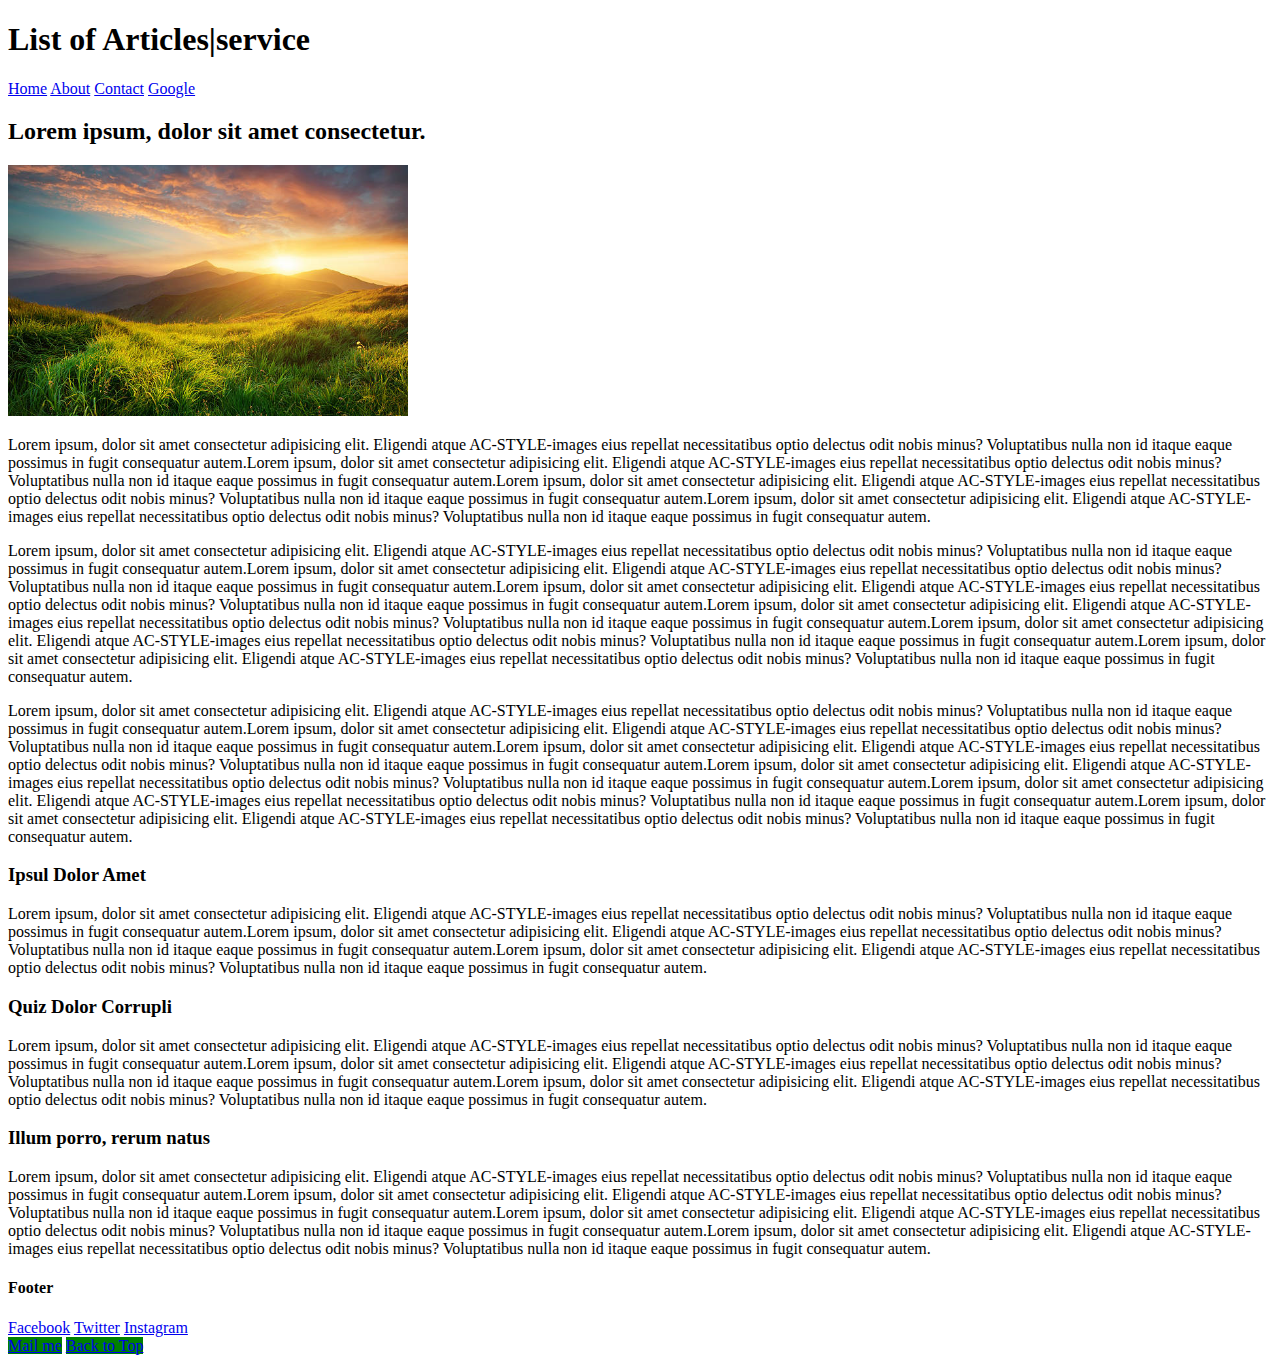
<file: block-BHaaak/service.html>
<!DOCTYPE html>
<html lang="en">
<head>
    <meta charset="UTF-8">
    <title>assignment 1</title>
    <link rel="stylesheet" href="style.css"/>
</head>
<body>
    <header>
        <h1>List of Articles|service</h1>
        <nav>
            <a href="index.html">Home</a>
            <a href="about.html">About</a>
            <a href="contact.html">Contact</a>
            <a href="http://www.google.com/" target="_blank">Google</a>
        </nav>
    </header>
    <main>
        <section>
            <article>
                <header>
                <h2>Lorem ipsum, dolor sit amet consectetur.</h2>
                <img src="natore.png" alt="nature" width="400"/>
                </header>
                <p>Lorem ipsum, dolor sit amet consectetur adipisicing elit. Eligendi atque AC-STYLE-images
                     eius repellat necessitatibus optio delectus odit nobis minus? Voluptatibus nulla non id
                      itaque eaque possimus in fugit consequatur autem.Lorem ipsum, dolor sit amet consectetur adipisicing elit. Eligendi atque AC-STYLE-images
                      eius repellat necessitatibus optio delectus odit nobis minus? Voluptatibus nulla non id
                       itaque eaque possimus in fugit consequatur autem.Lorem ipsum, dolor sit amet consectetur adipisicing elit. Eligendi atque AC-STYLE-images
                       eius repellat necessitatibus optio delectus odit nobis minus? Voluptatibus nulla non id
                        itaque eaque possimus in fugit consequatur autem.Lorem ipsum, dolor sit amet consectetur adipisicing elit. Eligendi atque AC-STYLE-images
                        eius repellat necessitatibus optio delectus odit nobis minus? Voluptatibus nulla non id
                         itaque eaque possimus in fugit consequatur autem.</p>
                         <p>Lorem ipsum, dolor sit amet consectetur adipisicing elit. Eligendi atque AC-STYLE-images
                            eius repellat necessitatibus optio delectus odit nobis minus? Voluptatibus nulla non id
                             itaque eaque possimus in fugit consequatur autem.Lorem ipsum, dolor sit amet consectetur adipisicing elit. Eligendi atque AC-STYLE-images
                             eius repellat necessitatibus optio delectus odit nobis minus? Voluptatibus nulla non id
                              itaque eaque possimus in fugit consequatur autem.Lorem ipsum, dolor sit amet consectetur adipisicing elit. Eligendi atque AC-STYLE-images
                              eius repellat necessitatibus optio delectus odit nobis minus? Voluptatibus nulla non id
                               itaque eaque possimus in fugit consequatur autem.Lorem ipsum, dolor sit amet consectetur adipisicing elit. Eligendi atque AC-STYLE-images
                               eius repellat necessitatibus optio delectus odit nobis minus? Voluptatibus nulla non id
                                itaque eaque possimus in fugit consequatur autem.Lorem ipsum, dolor sit amet consectetur adipisicing elit. Eligendi atque AC-STYLE-images
                                eius repellat necessitatibus optio delectus odit nobis minus? Voluptatibus nulla non id
                                 itaque eaque possimus in fugit consequatur autem.Lorem ipsum, dolor sit amet consectetur adipisicing elit. Eligendi atque AC-STYLE-images
                                 eius repellat necessitatibus optio delectus odit nobis minus? Voluptatibus nulla non id
                                  itaque eaque possimus in fugit consequatur autem.</p>
                                  <p>Lorem ipsum, dolor sit amet consectetur adipisicing elit. Eligendi atque AC-STYLE-images
                                    eius repellat necessitatibus optio delectus odit nobis minus? Voluptatibus nulla non id
                                     itaque eaque possimus in fugit consequatur autem.Lorem ipsum, dolor sit amet consectetur adipisicing elit. Eligendi atque AC-STYLE-images
                                     eius repellat necessitatibus optio delectus odit nobis minus? Voluptatibus nulla non id
                                      itaque eaque possimus in fugit consequatur autem.Lorem ipsum, dolor sit amet consectetur adipisicing elit. Eligendi atque AC-STYLE-images
                                      eius repellat necessitatibus optio delectus odit nobis minus? Voluptatibus nulla non id
                                       itaque eaque possimus in fugit consequatur autem.Lorem ipsum, dolor sit amet consectetur adipisicing elit. Eligendi atque AC-STYLE-images
                                       eius repellat necessitatibus optio delectus odit nobis minus? Voluptatibus nulla non id
                                        itaque eaque possimus in fugit consequatur autem.Lorem ipsum, dolor sit amet consectetur adipisicing elit. Eligendi atque AC-STYLE-images
                                        eius repellat necessitatibus optio delectus odit nobis minus? Voluptatibus nulla non id
                                         itaque eaque possimus in fugit consequatur autem.Lorem ipsum, dolor sit amet consectetur adipisicing elit. Eligendi atque AC-STYLE-images
                                         eius repellat necessitatibus optio delectus odit nobis minus? Voluptatibus nulla non id
                                          itaque eaque possimus in fugit consequatur autem.</p>

            </article>
        </section>
        <section>
            <article>
                <h3>Ipsul Dolor Amet</h3>
                <p>Lorem ipsum, dolor sit amet consectetur adipisicing elit. Eligendi atque AC-STYLE-images
                    eius repellat necessitatibus optio delectus odit nobis minus? Voluptatibus nulla non id
                     itaque eaque possimus in fugit consequatur autem.Lorem ipsum, dolor sit amet consectetur adipisicing elit. Eligendi atque AC-STYLE-images
                     eius repellat necessitatibus optio delectus odit nobis minus? Voluptatibus nulla non id
                      itaque eaque possimus in fugit consequatur autem.Lorem ipsum, dolor sit amet consectetur adipisicing elit. Eligendi atque AC-STYLE-images
                      eius repellat necessitatibus optio delectus odit nobis minus? Voluptatibus nulla non id
                       itaque eaque possimus in fugit consequatur autem.</p>
            </article>
            <article>
                <h3>Quiz Dolor Corrupli</h3>
                <p>Lorem ipsum, dolor sit amet consectetur adipisicing elit. Eligendi atque AC-STYLE-images
                    eius repellat necessitatibus optio delectus odit nobis minus? Voluptatibus nulla non id
                     itaque eaque possimus in fugit consequatur autem.Lorem ipsum, dolor sit amet consectetur adipisicing elit. Eligendi atque AC-STYLE-images
                     eius repellat necessitatibus optio delectus odit nobis minus? Voluptatibus nulla non id
                      itaque eaque possimus in fugit consequatur autem.Lorem ipsum, dolor sit amet consectetur adipisicing elit. Eligendi atque AC-STYLE-images
                      eius repellat necessitatibus optio delectus odit nobis minus? Voluptatibus nulla non id
                       itaque eaque possimus in fugit consequatur autem.</p>
            </article>
            <article>
                <h3>Illum porro, rerum natus</h3>
                <p>Lorem ipsum, dolor sit amet consectetur adipisicing elit. Eligendi atque AC-STYLE-images
                    eius repellat necessitatibus optio delectus odit nobis minus? Voluptatibus nulla non id
                     itaque eaque possimus in fugit consequatur autem.Lorem ipsum, dolor sit amet consectetur adipisicing elit. Eligendi atque AC-STYLE-images
                     eius repellat necessitatibus optio delectus odit nobis minus? Voluptatibus nulla non id
                      itaque eaque possimus in fugit consequatur autem.Lorem ipsum, dolor sit amet consectetur adipisicing elit. Eligendi atque AC-STYLE-images
                      eius repellat necessitatibus optio delectus odit nobis minus? Voluptatibus nulla non id
                       itaque eaque possimus in fugit consequatur autem.Lorem ipsum, dolor sit amet consectetur adipisicing elit. Eligendi atque AC-STYLE-images
                       eius repellat necessitatibus optio delectus odit nobis minus? Voluptatibus nulla non id
                        itaque eaque possimus in fugit consequatur autem.</p>
            </article>
        </section>
    </main>
    <footer>
        <h4>Footer</h4>
        <nav>
            <a href="#" target="_blank">Facebook</a>
            <a href="#" target="_blank">Twitter</a>
            <a href="#" target="_blank">Instagram</a>
        </nav>
        <a href="mailto:abc@gmail.com?subject=Reaching Out&body=How are you doing?" class="awesome">Mail me</a>
        <a href="#top" class="awesome">Back to Top</a>
    </footer>
</body>
</html>
</file>
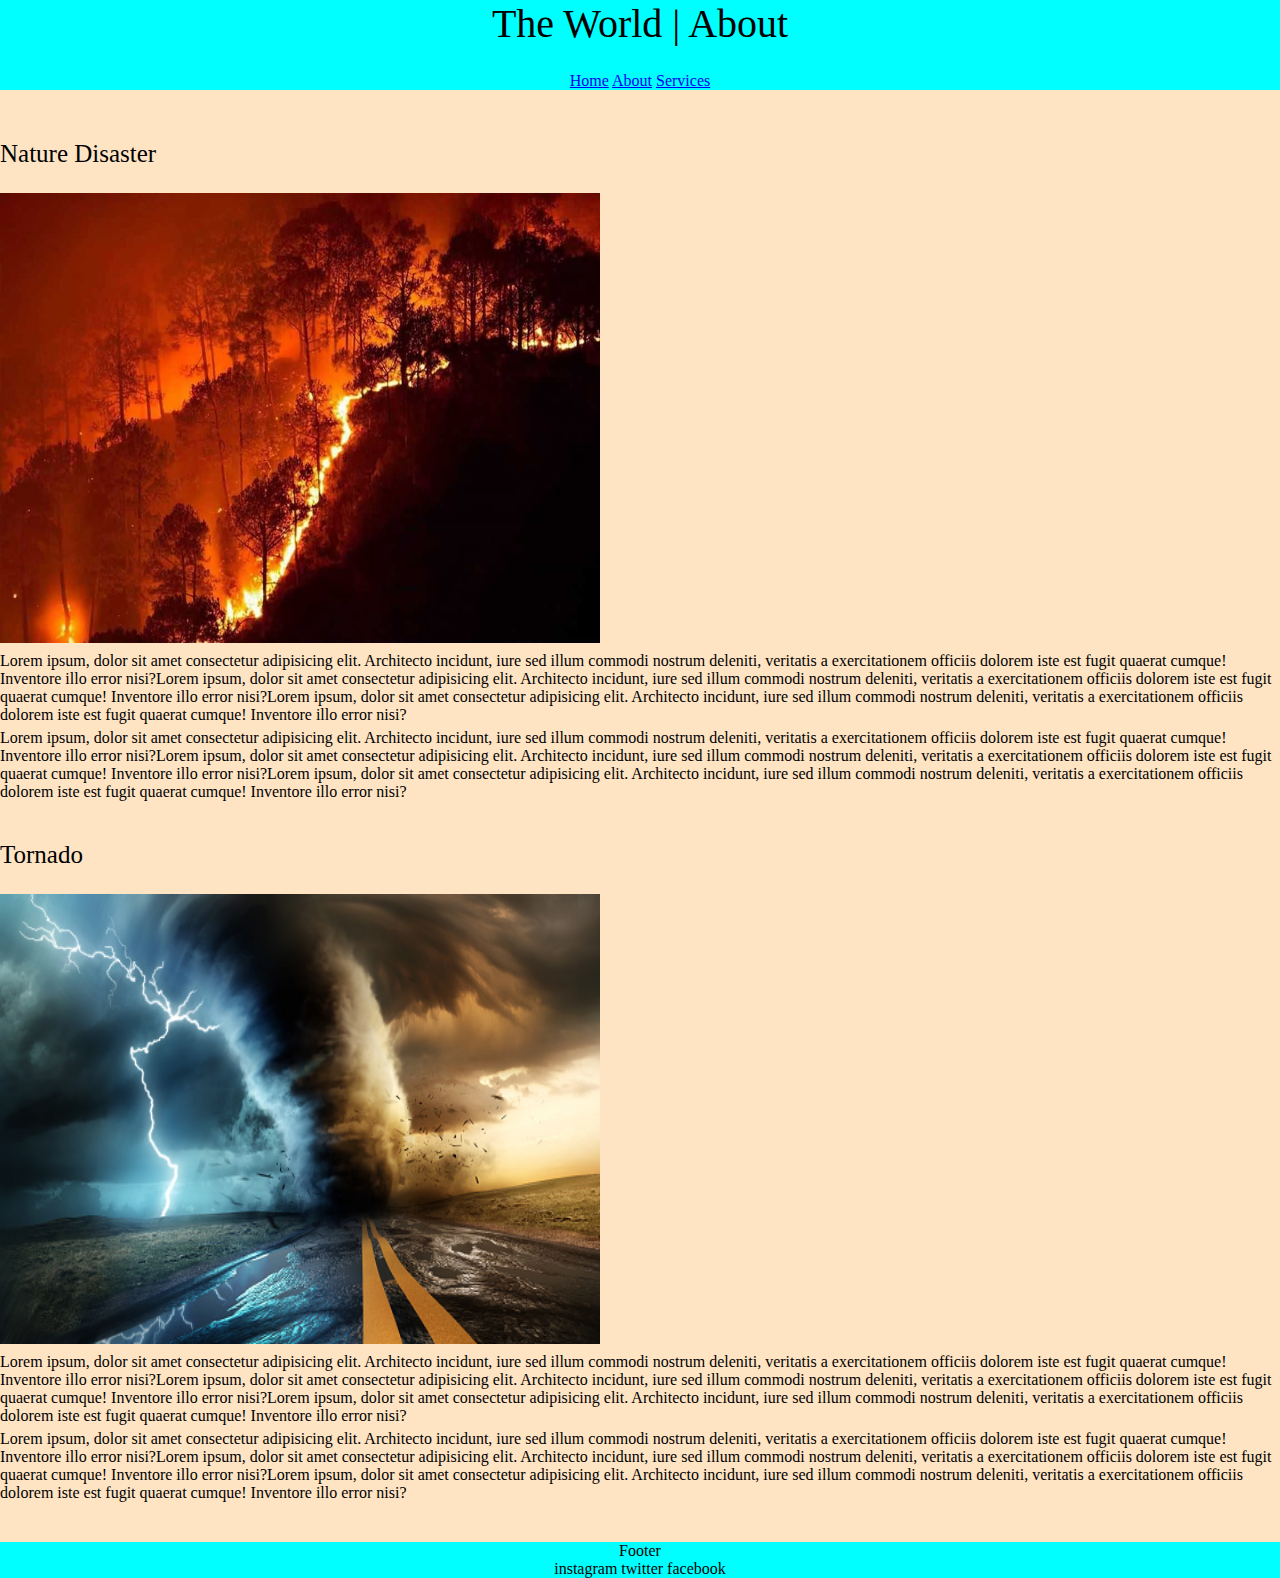
<file: block-BHaaam/about.html>
<!DOCTYPE html>
    <html lang="en">
    <head>
        <meta charset="UTF-8">
        <title>assignment-2</title>
        <link rel="stylesheet" href="style.css"/>
    </head>
    <body class="home">
        <header class="main">
            <h1>The World | About</h1>
            <nav>
                <a href="index.html">Home</a>
                <a href="about.html">About</a>
                <a href="service.html">Services</a>
            </nav>
        </header>
        <main>
            <section>
                <article>
                    <header>
                    <h2>Nature Disaster</h2>
                    <img src="disaster.png" alt="disaster"/>
                    </header>
                    <p>Lorem ipsum, dolor sit amet consectetur adipisicing elit. Architecto incidunt, iure sed 
                        illum commodi nostrum deleniti, veritatis a exercitationem officiis dolorem iste est 
                        fugit quaerat cumque! Inventore illo error nisi?Lorem ipsum, dolor sit amet consectetur adipisicing elit. Architecto incidunt, iure sed 
                        illum commodi nostrum deleniti, veritatis a exercitationem officiis dolorem iste est 
                        fugit quaerat cumque! Inventore illo error nisi?Lorem ipsum, dolor sit amet consectetur adipisicing elit. Architecto incidunt, iure sed 
                        illum commodi nostrum deleniti, veritatis a exercitationem officiis dolorem iste est 
                        fugit quaerat cumque! Inventore illo error nisi?</p>
                        <p>Lorem ipsum, dolor sit amet consectetur adipisicing elit. Architecto incidunt, iure sed 
                            illum commodi nostrum deleniti, veritatis a exercitationem officiis dolorem iste est 
                            fugit quaerat cumque! Inventore illo error nisi?Lorem ipsum, dolor sit amet consectetur adipisicing elit. Architecto incidunt, iure sed 
                            illum commodi nostrum deleniti, veritatis a exercitationem officiis dolorem iste est 
                            fugit quaerat cumque! Inventore illo error nisi?Lorem ipsum, dolor sit amet consectetur adipisicing elit. Architecto incidunt, iure sed 
                            illum commodi nostrum deleniti, veritatis a exercitationem officiis dolorem iste est 
                            fugit quaerat cumque! Inventore illo error nisi?</p>
                </article>
                <article>
                    <header>
                    <h2>Tornado</h2>
                    <img src="tornado.png" alt="tornado"/>
                    </header>
                    <p>Lorem ipsum, dolor sit amet consectetur adipisicing elit. Architecto incidunt, iure sed 
                        illum commodi nostrum deleniti, veritatis a exercitationem officiis dolorem iste est 
                        fugit quaerat cumque! Inventore illo error nisi?Lorem ipsum, dolor sit amet consectetur adipisicing elit. Architecto incidunt, iure sed 
                        illum commodi nostrum deleniti, veritatis a exercitationem officiis dolorem iste est 
                        fugit quaerat cumque! Inventore illo error nisi?Lorem ipsum, dolor sit amet consectetur adipisicing elit. Architecto incidunt, iure sed 
                        illum commodi nostrum deleniti, veritatis a exercitationem officiis dolorem iste est 
                        fugit quaerat cumque! Inventore illo error nisi?</p>
                        <p>Lorem ipsum, dolor sit amet consectetur adipisicing elit. Architecto incidunt, iure sed 
                            illum commodi nostrum deleniti, veritatis a exercitationem officiis dolorem iste est 
                            fugit quaerat cumque! Inventore illo error nisi?Lorem ipsum, dolor sit amet consectetur adipisicing elit. Architecto incidunt, iure sed 
                            illum commodi nostrum deleniti, veritatis a exercitationem officiis dolorem iste est 
                            fugit quaerat cumque! Inventore illo error nisi?Lorem ipsum, dolor sit amet consectetur adipisicing elit. Architecto incidunt, iure sed 
                            illum commodi nostrum deleniti, veritatis a exercitationem officiis dolorem iste est 
                            fugit quaerat cumque! Inventore illo error nisi?</p>
                </article>
            </section>
        </main>
        <footer class="footer">
            <h3>Footer</h3>
            <nav>
                <a nref="#">instagram</a>
                <a nref="#">twitter</a>
                <a nref="#">facebook</a>
            </nav>
    
        </footer>
    </body>
    </html>
</file>
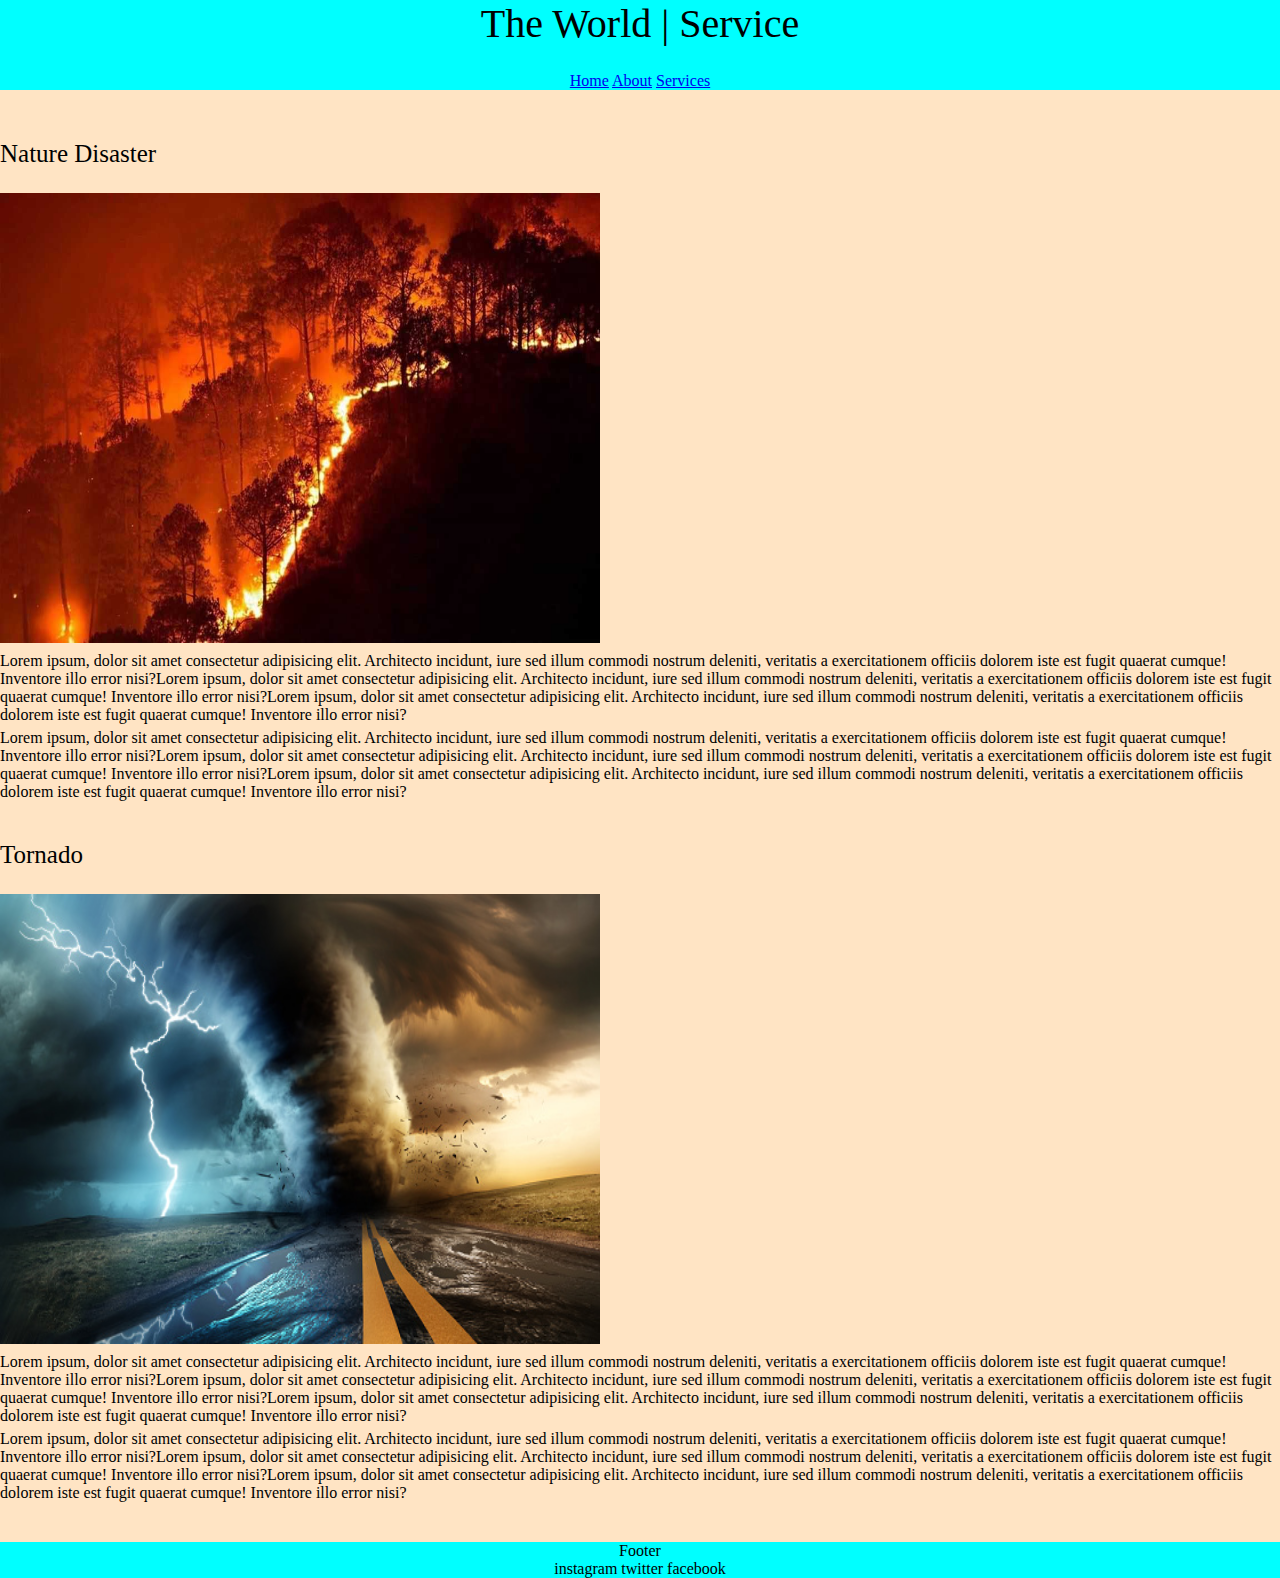
<file: block-BHaaam/service.html>
<!DOCTYPE html>
    <html lang="en">
    <head>
        <meta charset="UTF-8">
        <title>assignment-2</title>
        <link rel="stylesheet" href="style.css"/>
    </head>
    <body class="home">
        <header class="main">
            <h1>The World | Service</h1>
            <nav>
                <a href="index.html">Home</a>
                <a href="about.html">About</a>
                <a href="service.html">Services</a>
            </nav>
        </header>
        <main>
            <section>
                <article>
                    <header>
                    <h2>Nature Disaster</h2>
                    <img src="disaster.png" alt="disaster"/>
                    </header>
                    <p>Lorem ipsum, dolor sit amet consectetur adipisicing elit. Architecto incidunt, iure sed 
                        illum commodi nostrum deleniti, veritatis a exercitationem officiis dolorem iste est 
                        fugit quaerat cumque! Inventore illo error nisi?Lorem ipsum, dolor sit amet consectetur adipisicing elit. Architecto incidunt, iure sed 
                        illum commodi nostrum deleniti, veritatis a exercitationem officiis dolorem iste est 
                        fugit quaerat cumque! Inventore illo error nisi?Lorem ipsum, dolor sit amet consectetur adipisicing elit. Architecto incidunt, iure sed 
                        illum commodi nostrum deleniti, veritatis a exercitationem officiis dolorem iste est 
                        fugit quaerat cumque! Inventore illo error nisi?</p>
                        <p>Lorem ipsum, dolor sit amet consectetur adipisicing elit. Architecto incidunt, iure sed 
                            illum commodi nostrum deleniti, veritatis a exercitationem officiis dolorem iste est 
                            fugit quaerat cumque! Inventore illo error nisi?Lorem ipsum, dolor sit amet consectetur adipisicing elit. Architecto incidunt, iure sed 
                            illum commodi nostrum deleniti, veritatis a exercitationem officiis dolorem iste est 
                            fugit quaerat cumque! Inventore illo error nisi?Lorem ipsum, dolor sit amet consectetur adipisicing elit. Architecto incidunt, iure sed 
                            illum commodi nostrum deleniti, veritatis a exercitationem officiis dolorem iste est 
                            fugit quaerat cumque! Inventore illo error nisi?</p>
                </article>
                <article>
                    <header>
                    <h2>Tornado</h2>
                    <img src="tornado.png" alt="tornado"/>
                    </header>
                    <p>Lorem ipsum, dolor sit amet consectetur adipisicing elit. Architecto incidunt, iure sed 
                        illum commodi nostrum deleniti, veritatis a exercitationem officiis dolorem iste est 
                        fugit quaerat cumque! Inventore illo error nisi?Lorem ipsum, dolor sit amet consectetur adipisicing elit. Architecto incidunt, iure sed 
                        illum commodi nostrum deleniti, veritatis a exercitationem officiis dolorem iste est 
                        fugit quaerat cumque! Inventore illo error nisi?Lorem ipsum, dolor sit amet consectetur adipisicing elit. Architecto incidunt, iure sed 
                        illum commodi nostrum deleniti, veritatis a exercitationem officiis dolorem iste est 
                        fugit quaerat cumque! Inventore illo error nisi?</p>
                        <p>Lorem ipsum, dolor sit amet consectetur adipisicing elit. Architecto incidunt, iure sed 
                            illum commodi nostrum deleniti, veritatis a exercitationem officiis dolorem iste est 
                            fugit quaerat cumque! Inventore illo error nisi?Lorem ipsum, dolor sit amet consectetur adipisicing elit. Architecto incidunt, iure sed 
                            illum commodi nostrum deleniti, veritatis a exercitationem officiis dolorem iste est 
                            fugit quaerat cumque! Inventore illo error nisi?Lorem ipsum, dolor sit amet consectetur adipisicing elit. Architecto incidunt, iure sed 
                            illum commodi nostrum deleniti, veritatis a exercitationem officiis dolorem iste est 
                            fugit quaerat cumque! Inventore illo error nisi?</p>
                </article>
            </section>
        </main>
        <footer class="footer">
            <h3>Footer</h3>
            <nav>
                <a nref="#">instagram</a>
                <a nref="#">twitter</a>
                <a nref="#">facebook</a>
            </nav>
    
        </footer>
    </body>
</html>
</file>
<file: block-BHaaak/style.css>
.awesome{
    background-color: green;
}
</file>
<file: block-BHaaam/style.css>
/* CSS reset */
body,div,dl,dt,dd,ul,ol,li,h1,h2,h3,h4,h5,h6,pre,form,fieldset,input,textarea,p,blockquote,th,td { 
    margin:0;
    padding:0;
}
html,body {
    margin:0;
    padding:0;
}
table {
    border-collapse:collapse;
    border-spacing:0;
}
fieldset,img { 
    border:0;
}
input{
    border:1px solid #b0b0b0;
    padding:3px 5px 4px;
    color:#979797;
    width:190px;
}
address,caption,cite,code,dfn,th,var {
    font-style:normal;
    font-weight:normal;
}
ol,ul {
    list-style:none;
}
caption,th {
    text-align:left;
}
h1,h2,h3,h4,h5,h6 {
    font-size:100%;
    font-weight:normal;
}
q:before,q:after {
    content:'';
}
abbr,acronym { border:0;
}
/* Custom style */
.home {
    background-color: bisque;
}
h1 {
    font-size: 40px;
    margin-bottom: 25px;
}
h2 {
    font-size: 25px;
    margin-bottom: 25px;
}
img {
    width: 600px;
    height: 450px;
}
.main {
    text-align: center;
    margin-bottom: 50px;
    background-color: aqua;
}
.footer {
    text-align: center;
    background-color: aqua;
}
article {
    margin-bottom: 40px;
}
p {
    margin-top: 5px;
    margin-bottom: 5px;
}
</file>
<file: block-BHaaan/style.css>
/* CSS reset */
body,div,dl,dt,dd,ul,ol,li,h1,h2,h3,h4,h5,h6,pre,form,fieldset,input,textarea,p,blockquote,th,td { 
    margin:0;
    padding:0;
}
html,body {
    margin:0;
    padding:0;
}
table {
    border-collapse:collapse;
    border-spacing:0;
}
fieldset,img { 
    border:0;
}
input{
    border:1px solid #b0b0b0;
    padding:3px 5px 4px;
    color:#979797;
    width:190px;
}
address,caption,cite,code,dfn,th,var {
    font-style:normal;
    font-weight:normal;
}
ol,ul {
    list-style:none;
}
caption,th {
    text-align:left;
}
h1,h2,h3,h4,h5,h6 {
    font-size:100%;
    font-weight:normal;
}
q:before,q:after {
    content:'';
}
abbr,acronym { border:0;
}
/* Custom Styles */
.head {
    background-color: #c786c7;
    text-align: center;
    padding: 20px;
}
body {
    line-height: 1.5;
}
a {
    margin-left: 15px;
    margin-right: 15px;
    text-transform: uppercase;
    text-decoration: none;
}
img {
    width: 100%;
}
.blog {
    width: 600px;
    margin: 0 auto;
}
.time {
    color: #454ce7;
    margin: 16px 0;
    text-transform: uppercase;
}
.heading {
    font-size: 35px;
    color: black;
    margin: 15px;
    text-transform: capitalize;
}
.text {
    font-size: 18px;
    margin-bottom: 15px;

}
.footer {
    background-color: #9090e8;
    text-align: center;
    padding: 20px;
    margin-top: 20px;
    font-size: 18px;
}
</file>
